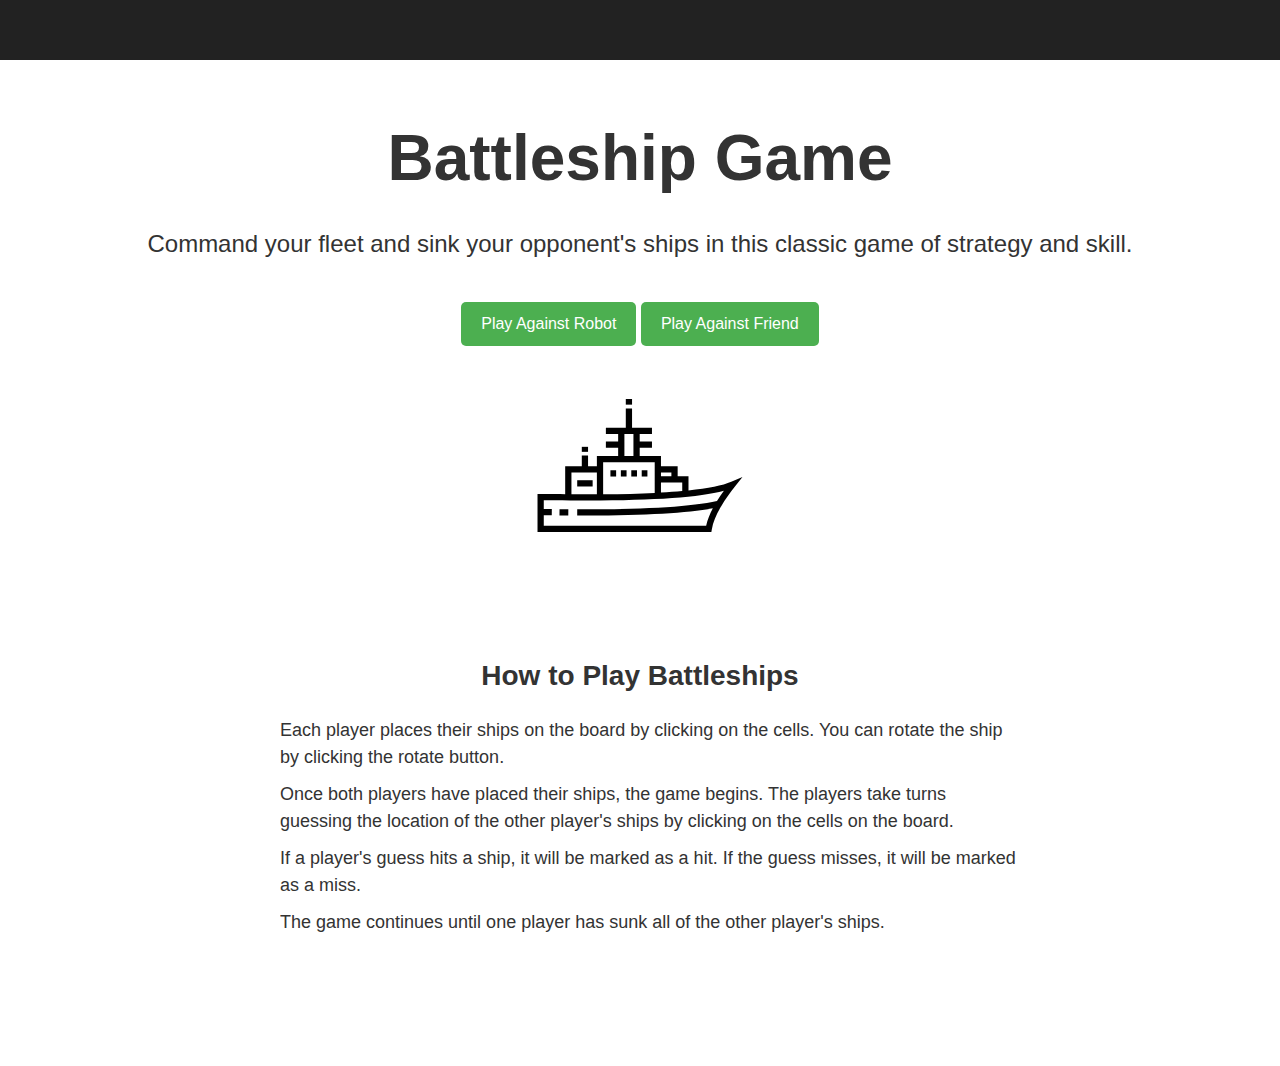
<file: Battleships/index.htm>
<!DOCTYPE html>
<html lang="en">
<head>
  <meta charset="UTF-8">
  <title>Battleship Game - Play Now</title>
  <link rel="stylesheet" href="styleWelcome.css">
  <script src="welcome.js" defer></script>
</head>
<body>
  <header>
  </header>  
  <main>
    <section class="hero">
      <h1>Battleship Game</h1>
      <p>Command your fleet and sink your opponent's ships in this classic game of strategy and skill.</p>
      <a class="play-btn" href="Battle.htm">Play Against Robot</a>
      <a class="play-btn" href="Multiplayer.htm">Play Against Friend</a>
    </section>
    <img class="svg" src="./stuff/reshot-icon-battleship-3S2UXP5MHE.svg" alt="">
    <section class="instructions">
        <h2>How to Play Battleships</h2>
        <ol>
          <li>Each player places their ships on the board by clicking on the cells. You can rotate the ship by clicking the rotate button.</li>
          <li>Once both players have placed their ships, the game begins. The players take turns guessing the location of the other player's ships by clicking on the cells on the board.</li>
          <li>If a player's guess hits a ship, it will be marked as a hit. If the guess misses, it will be marked as a miss.</li>
          <li>The game continues until one player has sunk all of the other player's ships.</li>
        </ol>
      </section>
  </main>
</body>
</html>
</file>
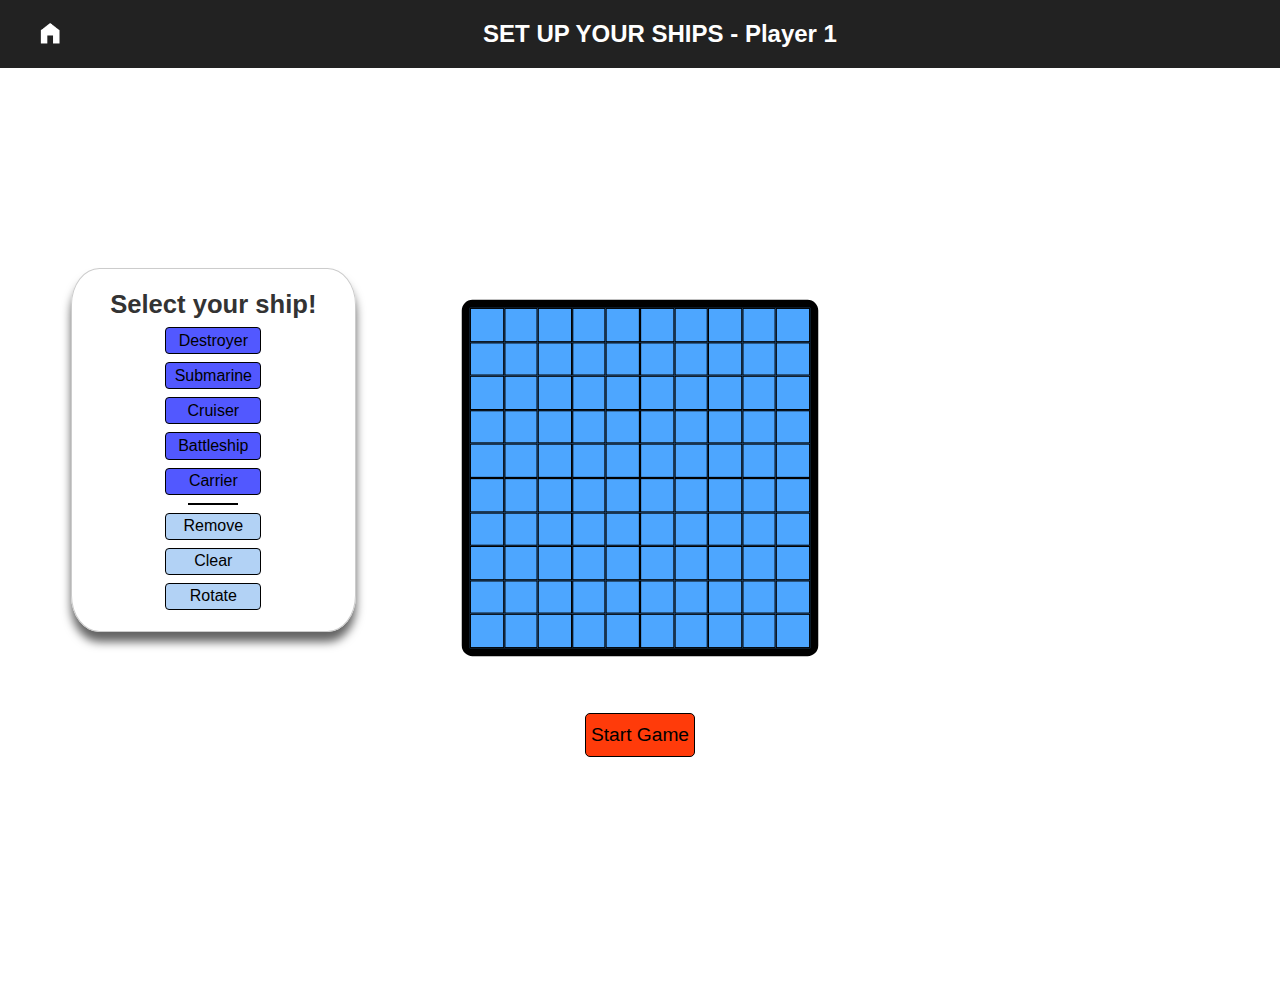
<file: Battleships/Multiplayer.htm>
<!DOCTYPE html>
<html lang="en">
<head>
    <meta charset="UTF-8">
    <meta http-equiv="X-UA-Compatible" content="IE=edge">
    <meta name="viewport" content="width=device-width, initial-scale=1.0">
    <title>Document</title>
    <link rel="stylesheet" href="multiplayer.css">
    <link rel="stylesheet"href="https://cdnjs.cloudflare.com/ajax/libs/animate.css/4.1.1/animate.min.css"/>
    <script src="multiplayer.js" defer></script>
</head>
<body>
    <div id="setup-container-player-1" class="">
        <header><a href="index.htm" class="home"><img src="Untitled-1.png" alt=""></a>SET UP YOUR SHIPS - Player 1</header>
        <div id="setup-btns">
            <div id="btn-container">
                <p>Select your ship!</p>
                <button data-ship-btn-player-1 data-ship-btn class="default-ship-btn">Destroyer</button>
                <button data-ship-btn-player-1 data-ship-btn class="default-ship-btn">Submarine</button>
                <button data-ship-btn-player-1 data-ship-btn class="default-ship-btn">Cruiser</button>
                <button data-ship-btn-player-1 data-ship-btn class="default-ship-btn">Battleship</button>
                <button data-ship-btn-player-1 data-ship-btn class="default-ship-btn">Carrier</button>
                <hr>
                <button data-remove-btn-player-1 class="default-btns">Remove</button>
                <button data-clear-btn-player-1 class="default-btns">Clear</button>
                <button data-rotate-btn-player-1 class="default-btns">Rotate</button>
            </div>
        </div>

    <div id="setup-middle">
        <div id="setup-grid">
            <button class="tile" data-tile-player-1>A1</button>
            <button class="tile" data-tile-player-1>B1</button>
            <button class="tile" data-tile-player-1>C1</button>
            <button class="tile" data-tile-player-1>D1</button>
            <button class="tile" data-tile-player-1>E1</button>
            <button class="tile" data-tile-player-1>F1</button>
            <button class="tile" data-tile-player-1>G1</button>
            <button class="tile" data-tile-player-1>H1</button>
            <button class="tile" data-tile-player-1>I1</button>
            <button class="tile" data-tile-player-1>J1</button>
            <button class="tile" data-tile-player-1>A2</button>
            <button class="tile" data-tile-player-1>B2</button>
            <button class="tile" data-tile-player-1>C2</button>
            <button class="tile" data-tile-player-1>D2</button>
            <button class="tile" data-tile-player-1>E2</button>
            <button class="tile" data-tile-player-1>F2</button>
            <button class="tile" data-tile-player-1>G2</button>
            <button class="tile" data-tile-player-1>H2</button>
            <button class="tile" data-tile-player-1>I2</button>
            <button class="tile" data-tile-player-1>J2</button>
            <button class="tile" data-tile-player-1>A3</button>
            <button class="tile" data-tile-player-1>B3</button>
            <button class="tile" data-tile-player-1>C3</button>
            <button class="tile" data-tile-player-1>D3</button>
            <button class="tile" data-tile-player-1>E3</button>
            <button class="tile" data-tile-player-1>F3</button>
            <button class="tile" data-tile-player-1>G3</button>
            <button class="tile" data-tile-player-1>H3</button>
            <button class="tile" data-tile-player-1>I3</button>
            <button class="tile" data-tile-player-1>J3</button>
            <button class="tile" data-tile-player-1>A4</button>
            <button class="tile" data-tile-player-1>B4</button>
            <button class="tile" data-tile-player-1>C4</button>
            <button class="tile" data-tile-player-1>D4</button>
            <button class="tile" data-tile-player-1>E4</button>
            <button class="tile" data-tile-player-1>F4</button>
            <button class="tile" data-tile-player-1>G4</button>
            <button class="tile" data-tile-player-1>H4</button>
            <button class="tile" data-tile-player-1>I4</button>
            <button class="tile" data-tile-player-1>J4</button>
            <button class="tile" data-tile-player-1>A5</button>
            <button class="tile" data-tile-player-1>B5</button>
            <button class="tile" data-tile-player-1>C5</button>
            <button class="tile" data-tile-player-1>D5</button>
            <button class="tile" data-tile-player-1>E5</button>
            <button class="tile" data-tile-player-1>F5</button>
            <button class="tile" data-tile-player-1>G5</button>
            <button class="tile" data-tile-player-1>H5</button>
            <button class="tile" data-tile-player-1>I5</button>
            <button class="tile" data-tile-player-1>J5</button>
            <button class="tile" data-tile-player-1>A6</button>
            <button class="tile" data-tile-player-1>B6</button>
            <button class="tile" data-tile-player-1>C6</button>
            <button class="tile" data-tile-player-1>D6</button>
            <button class="tile" data-tile-player-1>E6</button>
            <button class="tile" data-tile-player-1>F6</button>
            <button class="tile" data-tile-player-1>G6</button>
            <button class="tile" data-tile-player-1>H6</button>
            <button class="tile" data-tile-player-1>I6</button>
            <button class="tile" data-tile-player-1>J6</button>
            <button class="tile" data-tile-player-1>A7</button>
            <button class="tile" data-tile-player-1>B7</button>
            <button class="tile" data-tile-player-1>C7</button>
            <button class="tile" data-tile-player-1>D7</button>
            <button class="tile" data-tile-player-1>E7</button>
            <button class="tile" data-tile-player-1>F7</button>
            <button class="tile" data-tile-player-1>G7</button>
            <button class="tile" data-tile-player-1>H7</button>
            <button class="tile" data-tile-player-1>I7</button>
            <button class="tile" data-tile-player-1>J7</button>
            <button class="tile" data-tile-player-1>A8</button>
            <button class="tile" data-tile-player-1>B8</button>
            <button class="tile" data-tile-player-1>C8</button>
            <button class="tile" data-tile-player-1>D8</button>
            <button class="tile" data-tile-player-1>E8</button>
            <button class="tile" data-tile-player-1>F8</button>
            <button class="tile" data-tile-player-1>G8</button>
            <button class="tile" data-tile-player-1>H8</button>
            <button class="tile" data-tile-player-1>I8</button>
            <button class="tile" data-tile-player-1>J8</button>
            <button class="tile" data-tile-player-1>A9</button>
            <button class="tile" data-tile-player-1>B9</button>
            <button class="tile" data-tile-player-1>C9</button>
            <button class="tile" data-tile-player-1>D9</button>
            <button class="tile" data-tile-player-1>E9</button>
            <button class="tile" data-tile-player-1>F9</button>
            <button class="tile" data-tile-player-1>G9</button>
            <button class="tile" data-tile-player-1>H9</button>
            <button class="tile" data-tile-player-1>I9</button>
            <button class="tile" data-tile-player-1>J9</button>
            <button class="tile" data-tile-player-1>A10</button>
            <button class="tile" data-tile-player-1>B10</button>
            <button class="tile" data-tile-player-1>C10</button>
            <button class="tile" data-tile-player-1>D10</button>
            <button class="tile" data-tile-player-1>E10</button>
            <button class="tile" data-tile-player-1>F10</button>
            <button class="tile" data-tile-player-1>G10</button>
            <button class="tile" data-tile-player-1>H10</button>
            <button class="tile" data-tile-player-1>I10</button>
            <button class="tile" data-tile-player-1>J10</button>
        </div>
        <button data-confirm-player-1 id='start-game-btn' class="default-start-btn">Start Game</button>
    </div>
    </div>


    <div id="setup-container-player-2" class="invisible">
        <header><a href="index.htm" class="home"><img src="Untitled-1.png" alt=""></a>SET UP YOUR SHIPS - Player 2</header>
        <div id="setup-btns">
            <div id="btn-container">
                <p>Select your ship!</p>
                <button data-ship-btn-player-2 data-ship-btn class="default-ship-btn">Destroyer</button>
                <button data-ship-btn-player-2 data-ship-btn class="default-ship-btn">Submarine</button>
                <button data-ship-btn-player-2 data-ship-btn class="default-ship-btn">Cruiser</button>
                <button data-ship-btn-player-2 data-ship-btn class="default-ship-btn">Battleship</button>
                <button data-ship-btn-player-2 data-ship-btn class="default-ship-btn">Carrier</button>
                <hr>
                <button data-remove-btn-player-2 class="default-btns">Remove</button>
                <button data-clear-btn-player-2 class="default-btns">Clear</button>
                <button data-rotate-btn-player-2 class="default-btns">Rotate</button>
            </div>
        </div>

    <div id="setup-middle">
        <div id="setup-grid">
            <button class="tile" data-tile-player-2>A1</button>
            <button class="tile" data-tile-player-2>B1</button>
            <button class="tile" data-tile-player-2>C1</button>
            <button class="tile" data-tile-player-2>D1</button>
            <button class="tile" data-tile-player-2>E1</button>
            <button class="tile" data-tile-player-2>F1</button>
            <button class="tile" data-tile-player-2>G1</button>
            <button class="tile" data-tile-player-2>H1</button>
            <button class="tile" data-tile-player-2>I1</button>
            <button class="tile" data-tile-player-2>J1</button>
            <button class="tile" data-tile-player-2>A2</button>
            <button class="tile" data-tile-player-2>B2</button>
            <button class="tile" data-tile-player-2>C2</button>
            <button class="tile" data-tile-player-2>D2</button>
            <button class="tile" data-tile-player-2>E2</button>
            <button class="tile" data-tile-player-2>F2</button>
            <button class="tile" data-tile-player-2>G2</button>
            <button class="tile" data-tile-player-2>H2</button>
            <button class="tile" data-tile-player-2>I2</button>
            <button class="tile" data-tile-player-2>J2</button>
            <button class="tile" data-tile-player-2>A3</button>
            <button class="tile" data-tile-player-2>B3</button>
            <button class="tile" data-tile-player-2>C3</button>
            <button class="tile" data-tile-player-2>D3</button>
            <button class="tile" data-tile-player-2>E3</button>
            <button class="tile" data-tile-player-2>F3</button>
            <button class="tile" data-tile-player-2>G3</button>
            <button class="tile" data-tile-player-2>H3</button>
            <button class="tile" data-tile-player-2>I3</button>
            <button class="tile" data-tile-player-2>J3</button>
            <button class="tile" data-tile-player-2>A4</button>
            <button class="tile" data-tile-player-2>B4</button>
            <button class="tile" data-tile-player-2>C4</button>
            <button class="tile" data-tile-player-2>D4</button>
            <button class="tile" data-tile-player-2>E4</button>
            <button class="tile" data-tile-player-2>F4</button>
            <button class="tile" data-tile-player-2>G4</button>
            <button class="tile" data-tile-player-2>H4</button>
            <button class="tile" data-tile-player-2>I4</button>
            <button class="tile" data-tile-player-2>J4</button>
            <button class="tile" data-tile-player-2>A5</button>
            <button class="tile" data-tile-player-2>B5</button>
            <button class="tile" data-tile-player-2>C5</button>
            <button class="tile" data-tile-player-2>D5</button>
            <button class="tile" data-tile-player-2>E5</button>
            <button class="tile" data-tile-player-2>F5</button>
            <button class="tile" data-tile-player-2>G5</button>
            <button class="tile" data-tile-player-2>H5</button>
            <button class="tile" data-tile-player-2>I5</button>
            <button class="tile" data-tile-player-2>J5</button>
            <button class="tile" data-tile-player-2>A6</button>
            <button class="tile" data-tile-player-2>B6</button>
            <button class="tile" data-tile-player-2>C6</button>
            <button class="tile" data-tile-player-2>D6</button>
            <button class="tile" data-tile-player-2>E6</button>
            <button class="tile" data-tile-player-2>F6</button>
            <button class="tile" data-tile-player-2>G6</button>
            <button class="tile" data-tile-player-2>H6</button>
            <button class="tile" data-tile-player-2>I6</button>
            <button class="tile" data-tile-player-2>J6</button>
            <button class="tile" data-tile-player-2>A7</button>
            <button class="tile" data-tile-player-2>B7</button>
            <button class="tile" data-tile-player-2>C7</button>
            <button class="tile" data-tile-player-2>D7</button>
            <button class="tile" data-tile-player-2>E7</button>
            <button class="tile" data-tile-player-2>F7</button>
            <button class="tile" data-tile-player-2>G7</button>
            <button class="tile" data-tile-player-2>H7</button>
            <button class="tile" data-tile-player-2>I7</button>
            <button class="tile" data-tile-player-2>J7</button>
            <button class="tile" data-tile-player-2>A8</button>
            <button class="tile" data-tile-player-2>B8</button>
            <button class="tile" data-tile-player-2>C8</button>
            <button class="tile" data-tile-player-2>D8</button>
            <button class="tile" data-tile-player-2>E8</button>
            <button class="tile" data-tile-player-2>F8</button>
            <button class="tile" data-tile-player-2>G8</button>
            <button class="tile" data-tile-player-2>H8</button>
            <button class="tile" data-tile-player-2>I8</button>
            <button class="tile" data-tile-player-2>J8</button>
            <button class="tile" data-tile-player-2>A9</button>
            <button class="tile" data-tile-player-2>B9</button>
            <button class="tile" data-tile-player-2>C9</button>
            <button class="tile" data-tile-player-2>D9</button>
            <button class="tile" data-tile-player-2>E9</button>
            <button class="tile" data-tile-player-2>F9</button>
            <button class="tile" data-tile-player-2>G9</button>
            <button class="tile" data-tile-player-2>H9</button>
            <button class="tile" data-tile-player-2>I9</button>
            <button class="tile" data-tile-player-2>J9</button>
            <button class="tile" data-tile-player-2>A10</button>
            <button class="tile" data-tile-player-2>B10</button>
            <button class="tile" data-tile-player-2>C10</button>
            <button class="tile" data-tile-player-2>D10</button>
            <button class="tile" data-tile-player-2>E10</button>
            <button class="tile" data-tile-player-2>F10</button>
            <button class="tile" data-tile-player-2>G10</button>
            <button class="tile" data-tile-player-2>H10</button>
            <button class="tile" data-tile-player-2>I10</button>
            <button class="tile" data-tile-player-2>J10</button>
        </div>
        <button data-confirm-player-2 id='start-game-btn' class="default-start-btn">Start Game</button>
    </div>
    </div>


    <div id="container" class="invisible">
        <div id="header">
            <a href="index.htm" class="home"><img src="Untitled-1.png" alt=""></a>
            <p>BATTLESHIPS</p>
        </div>
        <div id="left">
            <p>Player-1 ships</p>
            <div id="left-grid">
                <button class="tile" data-tile-left>A1</button>
                <button class="tile" data-tile-left>B1</button>
                <button class="tile" data-tile-left>C1</button>
                <button class="tile" data-tile-left>D1</button>
                <button class="tile" data-tile-left>E1</button>
                <button class="tile" data-tile-left>F1</button>
                <button class="tile" data-tile-left>G1</button>
                <button class="tile" data-tile-left>H1</button>
                <button class="tile" data-tile-left>I1</button>
                <button class="tile" data-tile-left>J1</button>
                <button class="tile" data-tile-left>A2</button>
                <button class="tile" data-tile-left>B2</button>
                <button class="tile" data-tile-left>C2</button>
                <button class="tile" data-tile-left>D2</button>
                <button class="tile" data-tile-left>E2</button>
                <button class="tile" data-tile-left>F2</button>
                <button class="tile" data-tile-left>G2</button>
                <button class="tile" data-tile-left>H2</button>
                <button class="tile" data-tile-left>I2</button>
                <button class="tile" data-tile-left>J2</button>
                <button class="tile" data-tile-left>A3</button>
                <button class="tile" data-tile-left>B3</button>
                <button class="tile" data-tile-left>C3</button>
                <button class="tile" data-tile-left>D3</button>
                <button class="tile" data-tile-left>E3</button>
                <button class="tile" data-tile-left>F3</button>
                <button class="tile" data-tile-left>G3</button>
                <button class="tile" data-tile-left>H3</button>
                <button class="tile" data-tile-left>I3</button>
                <button class="tile" data-tile-left>J3</button>
                <button class="tile" data-tile-left>A4</button>
                <button class="tile" data-tile-left>B4</button>
                <button class="tile" data-tile-left>C4</button>
                <button class="tile" data-tile-left>D4</button>
                <button class="tile" data-tile-left>E4</button>
                <button class="tile" data-tile-left>F4</button>
                <button class="tile" data-tile-left>G4</button>
                <button class="tile" data-tile-left>H4</button>
                <button class="tile" data-tile-left>I4</button>
                <button class="tile" data-tile-left>J4</button>
                <button class="tile" data-tile-left>A5</button>
                <button class="tile" data-tile-left>B5</button>
                <button class="tile" data-tile-left>C5</button>
                <button class="tile" data-tile-left>D5</button>
                <button class="tile" data-tile-left>E5</button>
                <button class="tile" data-tile-left>F5</button>
                <button class="tile" data-tile-left>G5</button>
                <button class="tile" data-tile-left>H5</button>
                <button class="tile" data-tile-left>I5</button>
                <button class="tile" data-tile-left>J5</button>
                <button class="tile" data-tile-left>A6</button>
                <button class="tile" data-tile-left>B6</button>
                <button class="tile" data-tile-left>C6</button>
                <button class="tile" data-tile-left>D6</button>
                <button class="tile" data-tile-left>E6</button>
                <button class="tile" data-tile-left>F6</button>
                <button class="tile" data-tile-left>G6</button>
                <button class="tile" data-tile-left>H6</button>
                <button class="tile" data-tile-left>I6</button>
                <button class="tile" data-tile-left>J6</button>
                <button class="tile" data-tile-left>A7</button>
                <button class="tile" data-tile-left>B7</button>
                <button class="tile" data-tile-left>C7</button>
                <button class="tile" data-tile-left>D7</button>
                <button class="tile" data-tile-left>E7</button>
                <button class="tile" data-tile-left>F7</button>
                <button class="tile" data-tile-left>G7</button>
                <button class="tile" data-tile-left>H7</button>
                <button class="tile" data-tile-left>I7</button>
                <button class="tile" data-tile-left>J7</button>
                <button class="tile" data-tile-left>A8</button>
                <button class="tile" data-tile-left>B8</button>
                <button class="tile" data-tile-left>C8</button>
                <button class="tile" data-tile-left>D8</button>
                <button class="tile" data-tile-left>E8</button>
                <button class="tile" data-tile-left>F8</button>
                <button class="tile" data-tile-left>G8</button>
                <button class="tile" data-tile-left>H8</button>
                <button class="tile" data-tile-left>I8</button>
                <button class="tile" data-tile-left>J8</button>
                <button class="tile" data-tile-left>A9</button>
                <button class="tile" data-tile-left>B9</button>
                <button class="tile" data-tile-left>C9</button>
                <button class="tile" data-tile-left>D9</button>
                <button class="tile" data-tile-left>E9</button>
                <button class="tile" data-tile-left>F9</button>
                <button class="tile" data-tile-left>G9</button>
                <button class="tile" data-tile-left>H9</button>
                <button class="tile" data-tile-left>I9</button>
                <button class="tile" data-tile-left>J9</button>
                <button class="tile" data-tile-left>A10</button>
                <button class="tile" data-tile-left>B10</button>
                <button class="tile" data-tile-left>C10</button>
                <button class="tile" data-tile-left>D10</button>
                <button class="tile" data-tile-left>E10</button>
                <button class="tile" data-tile-left>F10</button>
                <button class="tile" data-tile-left>G10</button>
                <button class="tile" data-tile-left>H10</button>
                <button class="tile" data-tile-left>I10</button>
                <button class="tile" data-tile-left>J10</button>
            </div>
        </div>
        <div id="middle" class="invisible">
            <div id='popup'>
                <p data-win-text></p>
                <a href="Multiplayer.htm" data-new-game>New Game</a>
            </div>
        </div>
        <div id="right">
            <p>Player-2 ships</p>
            <div id="right-grid">
                <button class="tile" data-tile-right>A1</button>
                <button class="tile" data-tile-right>B1</button>
                <button class="tile" data-tile-right>C1</button>
                <button class="tile" data-tile-right>D1</button>
                <button class="tile" data-tile-right>E1</button>
                <button class="tile" data-tile-right>F1</button>
                <button class="tile" data-tile-right>G1</button>
                <button class="tile" data-tile-right>H1</button>
                <button class="tile" data-tile-right>I1</button>
                <button class="tile" data-tile-right>J1</button>
                <button class="tile" data-tile-right>A2</button>
                <button class="tile" data-tile-right>B2</button>
                <button class="tile" data-tile-right>C2</button>
                <button class="tile" data-tile-right>D2</button>
                <button class="tile" data-tile-right>E2</button>
                <button class="tile" data-tile-right>F2</button>
                <button class="tile" data-tile-right>G2</button>
                <button class="tile" data-tile-right>H2</button>
                <button class="tile" data-tile-right>I2</button>
                <button class="tile" data-tile-right>J2</button>
                <button class="tile" data-tile-right>A3</button>
                <button class="tile" data-tile-right>B3</button>
                <button class="tile" data-tile-right>C3</button>
                <button class="tile" data-tile-right>D3</button>
                <button class="tile" data-tile-right>E3</button>
                <button class="tile" data-tile-right>F3</button>
                <button class="tile" data-tile-right>G3</button>
                <button class="tile" data-tile-right>H3</button>
                <button class="tile" data-tile-right>I3</button>
                <button class="tile" data-tile-right>J3</button>
                <button class="tile" data-tile-right>A4</button>
                <button class="tile" data-tile-right>B4</button>
                <button class="tile" data-tile-right>C4</button>
                <button class="tile" data-tile-right>D4</button>
                <button class="tile" data-tile-right>E4</button>
                <button class="tile" data-tile-right>F4</button>
                <button class="tile" data-tile-right>G4</button>
                <button class="tile" data-tile-right>H4</button>
                <button class="tile" data-tile-right>I4</button>
                <button class="tile" data-tile-right>J4</button>
                <button class="tile" data-tile-right>A5</button>
                <button class="tile" data-tile-right>B5</button>
                <button class="tile" data-tile-right>C5</button>
                <button class="tile" data-tile-right>D5</button>
                <button class="tile" data-tile-right>E5</button>
                <button class="tile" data-tile-right>F5</button>
                <button class="tile" data-tile-right>G5</button>
                <button class="tile" data-tile-right>H5</button>
                <button class="tile" data-tile-right>I5</button>
                <button class="tile" data-tile-right>J5</button>
                <button class="tile" data-tile-right>A6</button>
                <button class="tile" data-tile-right>B6</button>
                <button class="tile" data-tile-right>C6</button>
                <button class="tile" data-tile-right>D6</button>
                <button class="tile" data-tile-right>E6</button>
                <button class="tile" data-tile-right>F6</button>
                <button class="tile" data-tile-right>G6</button>
                <button class="tile" data-tile-right>H6</button>
                <button class="tile" data-tile-right>I6</button>
                <button class="tile" data-tile-right>J6</button>
                <button class="tile" data-tile-right>A7</button>
                <button class="tile" data-tile-right>B7</button>
                <button class="tile" data-tile-right>C7</button>
                <button class="tile" data-tile-right>D7</button>
                <button class="tile" data-tile-right>E7</button>
                <button class="tile" data-tile-right>F7</button>
                <button class="tile" data-tile-right>G7</button>
                <button class="tile" data-tile-right>H7</button>
                <button class="tile" data-tile-right>I7</button>
                <button class="tile" data-tile-right>J7</button>
                <button class="tile" data-tile-right>A8</button>
                <button class="tile" data-tile-right>B8</button>
                <button class="tile" data-tile-right>C8</button>
                <button class="tile" data-tile-right>D8</button>
                <button class="tile" data-tile-right>E8</button>
                <button class="tile" data-tile-right>F8</button>
                <button class="tile" data-tile-right>G8</button>
                <button class="tile" data-tile-right>H8</button>
                <button class="tile" data-tile-right>I8</button>
                <button class="tile" data-tile-right>J8</button>
                <button class="tile" data-tile-right>A9</button>
                <button class="tile" data-tile-right>B9</button>
                <button class="tile" data-tile-right>C9</button>
                <button class="tile" data-tile-right>D9</button>
                <button class="tile" data-tile-right>E9</button>
                <button class="tile" data-tile-right>F9</button>
                <button class="tile" data-tile-right>G9</button>
                <button class="tile" data-tile-right>H9</button>
                <button class="tile" data-tile-right>I9</button>
                <button class="tile" data-tile-right>J9</button>
                <button class="tile" data-tile-right>A10</button>
                <button class="tile" data-tile-right>B10</button>
                <button class="tile" data-tile-right>C10</button>
                <button class="tile" data-tile-right>D10</button>
                <button class="tile" data-tile-right>E10</button>
                <button class="tile" data-tile-right>F10</button>
                <button class="tile" data-tile-right>G10</button>
                <button class="tile" data-tile-right>H10</button>
                <button class="tile" data-tile-right>I10</button>
                <button class="tile" data-tile-right>J10</button>
            </div>
        </div>
    </div>

    <div id="waiting-screen-confirm-1" class="waitingScreen invisible">   
        <header>
            <p>BATTLESHIPS</p>
        </header>
            <div class="wave wave1"></div>
            <div class="wave wave2"></div>
            <div class="wave wave3"></div>
            <div class="wave wave4"></div> 
                <button id="continue-1" class="continue">Continue</button>
                <a href="" class="hover-1"id="hover"></a>
                <a href="" class="hover-2"id="hover"></a>
                <a href="" class="hover-3"id="hover"></a>
    </div>

    <div id="waiting-screen-confirm-2" class="waitingScreen invisible">
        <div id="header">
            <p>BATTLESHIPS</p>
        </div>
            <div class="wave wave1"></div>
            <div class="wave wave2"></div>
            <div class="wave wave3"></div>
            <div class="wave wave4"></div> 
        <button id="continue-2" class="continue">Continue</button>
        <a href="" class="hover-1" id="hover"></a>
            <a href="" class="hover-2" id="hover"></a>
            <a href="" class="hover-3"id="hover"></a>
    </div>

    <div id="waiting-screen" class="waitingScreen invisible">
        
        <div id="header">
            <p>BATTLESHIPS</p>
        </div>
            <div class="wave wave1"></div>
            <div class="wave wave2"></div>
            <div class="wave wave3"></div>
            <div class="wave wave4"></div> 
        <button id="continue-battle" class="continue">Continue</button>
        <a href="" class="hover-1"id="hover"></a>
            <a href="" class="hover-2"id="hover"></a>
            <a href="" class="hover-3"id="hover"></a>
    </div>

</body>
</html>
</file>
<file: Battleships/multiplayer.css>
*,*::before,*::after{
    margin: 0;
    user-select: none;
    font-family: Arial, Helvetica, sans-serif;
}
body{
    box-sizing: border-box;
    overflow: hidden;
    background-color: #fff;
    color: #333;

}
/*Battle.htm*/
#container{
    display: flex;
    height: 100vh;
    width: 100vw;
    flex-direction: row;
    position: absolute;
}
#header{
    display: flex;
    width: 100vw;
    align-items: center;
    justify-content: center;
    background-color: #222;
    color: #fff;
    border-bottom: 3px solid rgb(10, 10, 10);
}
#header>p{
    font-size: 2rem;
    font-family: 'Segoe UI', Tahoma, Geneva, Verdana, sans-serif;
    font-weight: bold;
}

#left, #right{
    display: flex;
    position: relative;
    width: 50vw;
    justify-content: center;
    align-items: center;
    flex-direction: column;
    gap: 2rem;
}
#left-grid, #right-grid, #setup-grid{
    display: grid;
    border: 7px solid black;
    border-radius: 3%;
    grid-template-columns: repeat(10, minmax(1.85rem, 29px));
    grid-template-rows: repeat(10, minmax(1.85rem, 29px));
    background-color: black;
}
.tile{
    border: 1px solid black;
    background-color: #4DA6FF;
    font-size: 0px;
    display: flex;
    justify-content: center;
    align-items: center;
}
.ship{
    background-color: rgb(80, 80, 80);
}
.shipClicked{
    background-color: black;
}
.clicked{
    background-color: #ff9114;
}
.placed{
    text-decoration: line-through;
    color: rgb(200, 10, 10);
    background-color: #ff8881;
}
.ready{
    background-color: rgb(10, 200, 10);
}
#middle{
    position: fixed;
    left: 0;
    right: 0;
    top: 0;
    bottom: 0;
    display: flex;
    justify-content: center;
    align-items: center;
    z-index: 10;
}
.background{
    background-color: rgba(20, 20, 20, 0.7);

}
#popup{
    position: absolute;
    display: flex;
    flex-direction: column;
    align-items: center;
    justify-content: center;
    height: 40vh;
    width: 25vw;
    background-color: rgb(23, 19, 19);
    border-radius: 5rem;
    transition: scale 1s;
}
#popup > p{
    font-size: 2rem;
    color: rgb(221, 210, 210);
    position: absolute;
    top: 20%;
}
#popup > a{
    display: flex;
    justify-content: center;
    align-items: center;
    text-decoration: none;
    height: 3rem;
    width: 7rem;
    position: absolute;
    top: 60%;
    color: black;
    background-color: rgb(167, 167, 167);
    border-radius: 0.5rem;
    border: none;
}
#popup > a:hover{
    background-color: black;
    color: rgb(167, 167, 167);
}
/*setupboat.htm*/
#setup-container-player-1, #setup-container-player-2{
    display: grid;
    height: 100vh;
    width: 100vw;
    justify-content: center;
    align-items: center;
    grid-template-columns: repeat(3, 1fr);
    position: absolute;
}
#setup-grid{
    scale: 1.15;
    top: 20%;
    justify-content: center;
    align-self: center;
    height: 1fr;
    width: 1fr;
}
#setup-btns{
    display: flex;
    flex-direction: column;
    gap: 0.5rem;
    align-items: center;
    justify-content: center;
    height: 1fr;
    width: 1fr;
}
#btn-container{
    display: flex;
    flex-direction: column;
    height: 20rem;
    width: 15rem;
    gap: 0.5rem;
    justify-content: center;
    align-items: center;
    padding: 5%;
    box-shadow: 0px 10px 10px rgb(100, 100, 100);
    border-radius: 10%;
    border: 1px solid #ccc;
}
#btn-container > hr{
    border: 1px solid black;
    width: 20%;
}
#btn-container p{
    font-size: 1.6rem;
    font-weight: 550;
}
#setup-right{
    display: flex;
    flex-direction: column;
    justify-content: center;
    align-items: center;
    gap: 4rem;
}
#setup-middle{
    display: flex;
    height: 100vh;
    flex-direction: column;
    gap: 5rem;
    align-items: center;
    justify-content: center;
    position: relative;
    top: 10%;
}
#btn-container > button{
    border: 1px solid black;
    border-radius: 0.25rem;
    font-size: medium;
    cursor: pointer;
    width: 6rem;
    height: 2rem;
}
.default-ship-btn{
    background-color: #5258ff;
}
#start-game-btn{
    border: 1px solid black;
    position: relative;
    text-decoration: none;
    font-size: 1.2rem;
    padding: 10px 5px;
    border: 1px solid black;
    border-radius: 5px;
    cursor: pointer;
    transition: background-color 0.5s ease-out;
}
.default-start-btn{
    background-color: #ff3b0a;
}
.default-btns{
    background-color: #b2d2f5;
}
.invisible{
    scale: 0;
}

.invisible-font{
    font-size: 0;
}

#left > p, #right > p{
    font-size: 2rem;
}



.statistics {
  display: flex;
  flex-direction: column;
  align-items: center;
  justify-content: center;
  background-color: #f8f8f8;
  border: 1px solid #ccc;
  padding: 30px;
  border-radius: 10%;
  box-shadow: 0px 10px 10px rgb(100, 100, 100);
}

.statistics h3 {
  font-size: 18px;
  margin-bottom: 20px;
  text-align: center;
}

.statistics p {
  margin-bottom: 10px;
}

.statistics button {
  background-color: #e74c3c;
  color: #fff;
  border: none;
  font-size: 16px;
  border-radius: 4px;
  cursor: pointer;
  margin-top: 30px;
}
header, #header{
  display: flex;
  justify-content: center;
  align-items: center;
  background-color: #222;
  color: #fff;
  position: fixed;
  top: 0;
  left: 0;
  width: 100vw;
  padding: 20px;
  font-size: 1.5rem;
  font-weight: 800;
  text-align: center;
  z-index: 20;
}

/*Tile sink bomb classes*/
.tile.bomb::before, .tile.bomb::after{
    content: '';
    border-radius: 50%;
    background-color: red;
}

.tile.bomb::before{
    height: 0.5rem;
    width: 0.5rem;
}
.tileSink.tile.tileSink::before{
    transform: rotate(45deg);
}
.tile.tileSink::after{
    transform: rotate(-45deg);
}
.tile.tileSink::before, .tile.tileSink::after{
    content: '';
    position: absolute;
    width: 0.2rem;
    height: 1rem;
    background-color: red;
}
.shipSink{
    background-color: red;
}
/*player turn classes*/
body.player1 #left-grid > button:hover, body.player1 #left-grid:hover{
    cursor: not-allowed;
}
body.player1 #right-grid >button:hover, body.player1 #right-grid:hover{
    cursor: crosshair;
}
body.player2 #left-grid > button:hover, body.player2 #left-grid:hover{
    cursor: crosshair;
}
body.player2 #right-grid >button:hover, body.player2 #right-grid:hover{
    cursor: not-allowed;
}
body.player1 .ship1{
  background-color: black;
}
body.player2 .ship2{
  background-color: black;
}

body.player1 .ship2.tileSink {
    background-color: black;
}
body.player2 .ship1.tileSink {
    background-color: black;
}
body.player2 .ship2.shipSink{
    background-color: red;
}
body.player1 .ship1.shipSink{
    background-color: red;
}


.waitingScreen{
    display: flex;
    align-items: center;
    justify-content: center;
    height: 100vh;
    width: 100vw;
    position: absolute;
    background-color: black;
}

.waitingScreen #header{
    position: absolute;
    top: 0;
    right: 0;
    height: 10vh;
}
.continue{
    padding: 20px 30px;
    position: absolute;
    background-color: #237fdc;
    border-radius: 10px;    
    z-index: 4;
    border: none;
}

.waitingScreen a{
    border-radius: 10%;
    background-color: #237fdc;
    position: absolute;
    opacity: 0.2;
    scale: 0;
}
.hover-1{
    height: 10px;
    width: 10px;
    padding: 30px 55px;
}
.hover-2{
    height: 10px;
    width: 10px;
    padding: 35px 60px;
    transition-delay: 0.4s;

}
.hover-3{
    height: 10px;
    width: 10px;
    padding: 40px 65px;
    transition-delay: 0.7s;

}
.continue.hover ~ a{
    animation: animate 1.2s;
}
@keyframes animate{
    0%{
        scale: 0;
    }
    60%{
        scale: 1;
    }
    100%{
        scale: 0;
    }
}
.continue.animate__animated.animate__bounceOutUp
{
    animation-delay: 100ms;
}
.continue-container{
    display: flex;
    align-items: center;
    justify-content: center;
    position: absolute;
    height: 200px;
    width: 200px;
}
.wave{
    position: absolute;
    width: 100%;
    height: 100px;
    bottom: 0;
    left: 0;
    background: url(wave.png);
    background-size: 1000px 100px;

}
.wave1{
    animation: animate1 30s linear infinite;
    animation-delay: 0s;
    z-index: 1000;
    bottom: 0;
    opacity: 1;
}
@keyframes animate1 {
    0%{
        background-position-x: 0;
    }
    100%{
        background-position-x: 1000px;
    }
}
.wave2{
    animation: animate2 15s linear infinite;
    z-index: 999;
    opacity: 0.5;
    animation-delay: -5s;
    bottom: 10px;
}
@keyframes animate2 {
    0%{
        background-position-x: 0;
    }
    100%{
        background-position-x: -1000px;
    }
}
.wave3{
    animation: animate1 30s linear infinite;
    z-index: 998;
    opacity: 0.2;
    animation-delay: -2s;
    bottom: 15px;
}
.wave4{
    animation: animate2 5s linear infinite;
    animation-delay: -5s;
    z-index: 997;
    opacity: 0.7;
    bottom: 20px;
}
.svg{
    scale: 0.6;
    width: 100px;
}
.home{
    position: absolute;
    left: 0;
    scale: 0.3;
    z-index: 15;
  }
  .home:hover{
    opacity: 0.6;
  }
</file>
<file: Battleships/styleWelcome.css>
/* reset default styles */
* {
  margin: 0;
  padding: 0;
  box-sizing: border-box;
  overflow-x: hidden;
  user-select: none;
}

/* global styles */
body {
  font-family: Arial, sans-serif;
  font-size: 16px;
  line-height: 1.5;
  background-color: #fff;
  color: #333;
}

.container {
  max-width: 1200px;
  margin: 0 auto;
  padding: 0 20px;
}

/* header styles */
header {
  background-color: #222;
  color: #fff;
  padding: 30px;
}
/* main styles */
main {
  padding: 50px 0;
}

.hero {
  text-align: center;
}

.hero h1 {
  font-size: 4rem;
  margin-bottom: 20px;
}

.hero p {
  font-size: 1.5rem;
  margin-bottom: 40px;
}

.instructions {
  margin: 50px auto;
  width: 80%;
  max-width: 800px;
  padding: 20px;
  border-radius: 5px;
}

.instructions h2 {
  font-size: 28px;
  font-weight: bold;
  margin-bottom: 20px;
  text-align: center;
}

.instructions ol {
  font-size: 18px;
  line-height: 1.5;
  margin-left: 20px;
}

.instructions li {
  margin-bottom: 10px;
}
/* Style for the "Play Now" button */
.play-btn {
  display: inline-block;
  background-color: #4CAF50;
  color: #fff;
  padding: 10px 20px;
  border-radius: 5px;
  text-decoration: none;
  transition: all 0.3s ease;
}

.play-btn:hover {
  background-color: #3e8e41;
}

.svg{
    z-index: -1;
    position: relative;
    height: 25vh;
    width: 100vw;
}
</file>
